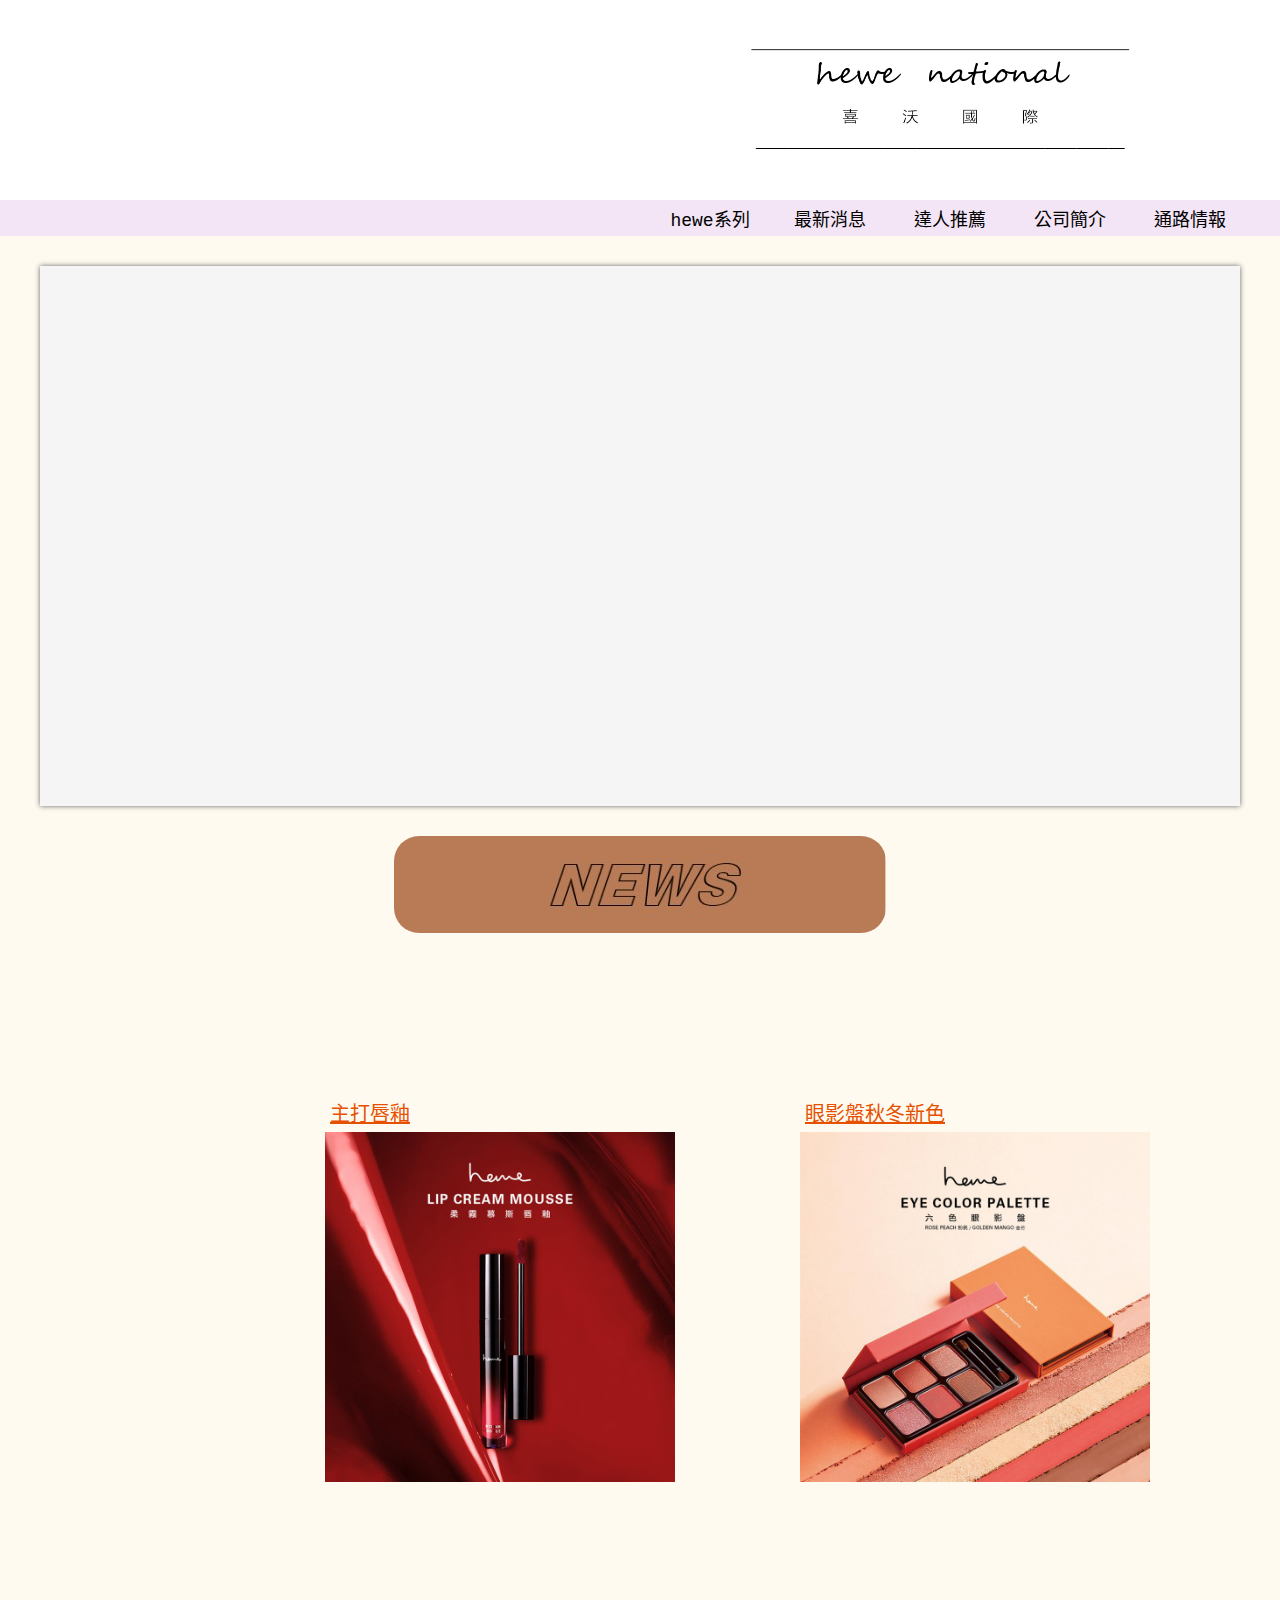
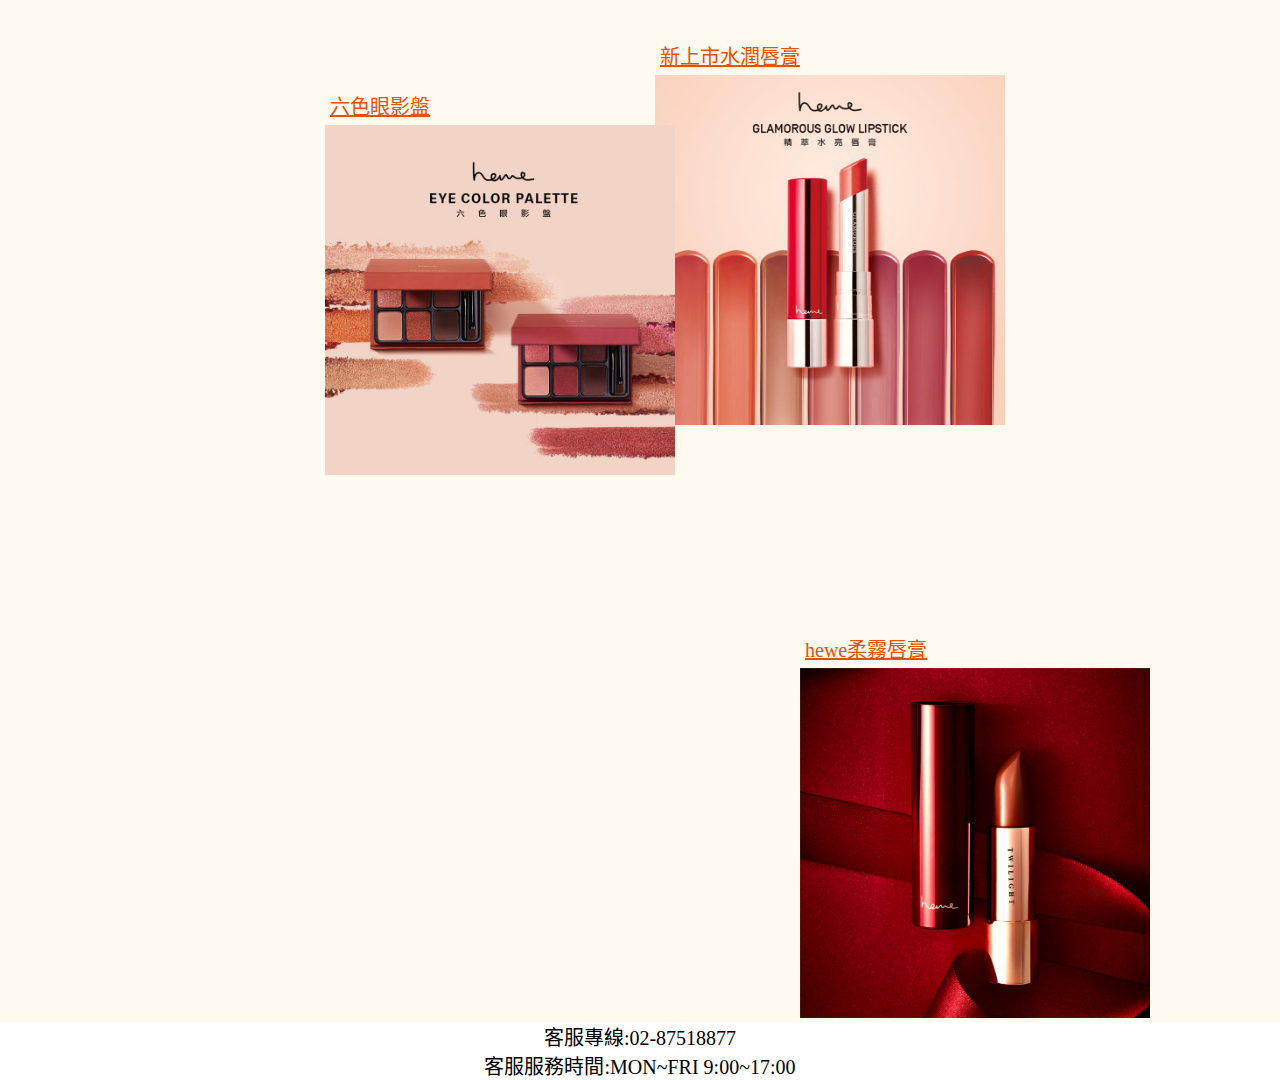
<file: index.html>
<!DOCTYPE html>
<html lang="zh-TW">

<head>
    <title>hewe彩妝</title>
    <meta charset="utf-8">
    <link href="css/site.css" rel="stylesheet" type="text/css">
    <link href="css/menu.css" rel="stylesheet" type="text/css">
    <link href="css/fig.css" rel="stylesheet" type="text/css">
    <link href="css/btn1.css" rel="stylesheet" type="text/css">
    <style>
        main {
            background-color: floralwhite;
        }

        .slider_container {
            margin: 30px auto;
            width: 1200px;
            height: 540px;
            position: relative;
            border: 0px solid;
            border-color: #fff;
            border-bottom-width: 0px;
            background-color: #f5f5f5;
            box-shadow: #666 0 0 5px;
        }

        .slider_container div {
            position: absolute;
            top: 0;
            left: 0;
            opacity: 0;
            filter: alpha(opacity=0);
        }

        .slider_container div {
            -webkit-animation: round 12.5s linear infinite;
            animation: round 12.5s linear infinite;
        }

        @-webkit-keyframes round {
            8% {
                opacity: 1;
                filter: alpha(opacity=100);
            }

            16% {
                opacity: 1;
                filter: alpha(opacity=100);
            }

            32% {
                opacity: 0;
                filter: alpha(opacity=0);
            }
        }

        @keyframes round {
            8% {
                opacity: 1;
                filter: alpha(opacity=100);
            }

            16% {
                opacity: 1;
                filter: alpha(opacity=100);
            }

            32% {
                opacity: 0;
                filter: alpha(opacity=0);
            }
        }

        .slider_container div:nth-child(5) {
            -webkit-animation-delay: 0s;
            animation-delay: 0s;
        }

        .slider_container div:nth-child(4) {
            -webkit-animation-delay: 2.5s;
            animation-delay: 2.5s;
        }

        .slider_container div:nth-child(3) {
            -webkit-animation-delay: 5s;
            animation-delay: 5s;
        }

        .slider_container div:nth-child(2) {
            -webkit-animation-delay: 7.5s;
            animation-delay: 7.5s;
        }

        .slider_container div:nth-child(1) {
            -webkit-animation-delay: 10s;
            animation-delay: 10s;
        }

        #ab {
            margin-left: 720px;
            width: 450px;
            height: 200px;
        }

        #aa {
            width: 1200px;
            height: 540px;
        }

        .slider_container span {
            color: #828282;
            background: floralwhite;
            position: absolute;
            left: 0%;
            top: 420px;
            width: 0;
            height: 0px;
            font-size: 25px;
            text-align: left;
            line-height: 200px;
            -webkit-transform: scaleY(0);
            -ms-transform: scaleY(0);
            transform: scaleY(0);
            -webkit-transition: all 0.5s ease-in-out;
            transition: all 0.5s ease-in-out;
        }

        .slider_container:hover span {
            width: 100%;
            -webkit-transform: scaleY(1);
            -ms-transform: scaleY(1);
            transform: scaleY(1);
        }

        .slider_container:hover div {
            -webkit-animation-play-state: paused;
            animation-play-state: paused;
        }

        #vv {
            border-radius: 25px;
        }

        #me {
            /*定義上一層ul li與下一層ul的距離*/
            z-index: 20;
            top: 100%;
            left: 0%;
        }
    </style>
</head>

<body>

    <div id="all">
        <header id="header">
            <div class="logo"><a href="index.html"><img id="ab" src="heme/national.png"></a></div>
        </header>
        <div id="menu-wrapper">
            <ul class="menu">
                <li><a href="index.html">hewe系列</a>
                    <ul>
                        <li><a href="tn-1.html">唇頰彩</a></li>
                        <li><a href="tn-3.html">底妝</a></li>
                        <li><a href="tn-2.html">眼彩</a></li>
                        <li><a href="#">保養</a></li>
                        <li><a href="#">清潔彩妝</a></li>
                    </ul>
                </li>
                <li><a href="tn-4.html">最新消息</a>
                </li>
                <li><a href="#">達人推薦</a>
                </li>
                <li><a href="#">公司簡介</a>
                    <ul>
                        <li><a href="#">喜樂有限公司</a>
                            <ul>
                                <li><a href="#">旗下品牌</a>
                                    <hr />
                                    <ul id="me">
                                        <li><a href="#">喜多指彩</a></li>
                                        <li><a href="#">喜可服飾</a></li>
                                        <li><a href="#">唯可女鞋</a></li>
                                    </ul>
                                </li>

                            </ul>

                        </li>
                        <li><a href="tn-1.html">總代理</a></li>

                    </ul>
                </li>
                <li><a href="#">通路情報</a>
                    <ul>
                        <li><a href="tn-1.html">全台門市</a></li>
                        <li><a href="#">蝦皮官網</a></li>
                    </ul>
                </li>

            </ul>
        </div>
        <div id="wrapper">

            <main>
                <div class="slider_container">
                    <div>
                        <img id="aa" src="heme/title.jpg" alt="pure css3 slider" />
                        <span class="info">定價240</span>
                    </div>

                    <div>
                        <img id="aa" src="heme/title2.jpg" alt="pure css3 slider" />
                        <span class="info">定價330</span>
                    </div>
                    <div>
                        <img id="aa" src="heme/title1.jpg" alt="pure css3 slider" />
                        <span class="info">定價240</span>
                    </div>
                    <div>
                        <img id="aa" src="heme/title3.jpg" alt="pure css3 slider" />
                        <span class="info">定價250</span>
                    </div>
                    <div>
                        <img id="aa" src="heme/title4.jpg" alt="pure css3 slider" />
                        <span class="info">定價360</span>
                    </div>
                </div>
                <div id="fig-wrapper">
                    <p class="title"><img src="heme/NEWS_.jpg" style="display:block; margin:auto;" id="vv"></p>
                    <section class="fig">
                        <p class="fig-title"><u>主打唇釉</u></p>
                        <a href="tn-1.html"><img class="fig-img" src="heme/fig1.jpg"></a>
                    </section>
                    <section class="fig1">
                        <p class="fig-title"><u>眼影盤秋冬新色</u></p>
                        <a href="tn-2.html"><img class="fig-img" src="heme/fig2.jpg"></a>
                    </section>
                    <section class="fig2">
                        <p class="fig-title"><u>新上市水潤唇膏</u></p>
                        <a href="tn-1.html"><img class="fig-img" src="heme/fig3.jpg"></a>
                    </section>
                    <section class="fig3">
                        <p class="fig-title"><u>六色眼影盤</u></p>
                        <a href="tn-2.html"><img class="fig-img" src="heme/fig4.jpg"></a>
                    </section>
                    <section class="fig4">
                        <p class="fig-title"><u>hewe柔霧唇膏</u></p>
                        <a href="tn-1.html"><img class="fig-img" src="heme/fig5.png"></a>
                    </section>
                </div>
            </main>
        </div>
        <footer id="footer">
            <p>客服專線:02-87518877</p>
            <p>客服服務時間:MON~FRI 9:00~17:00</p>
        </footer>
    </div>
</body></html>
</file>
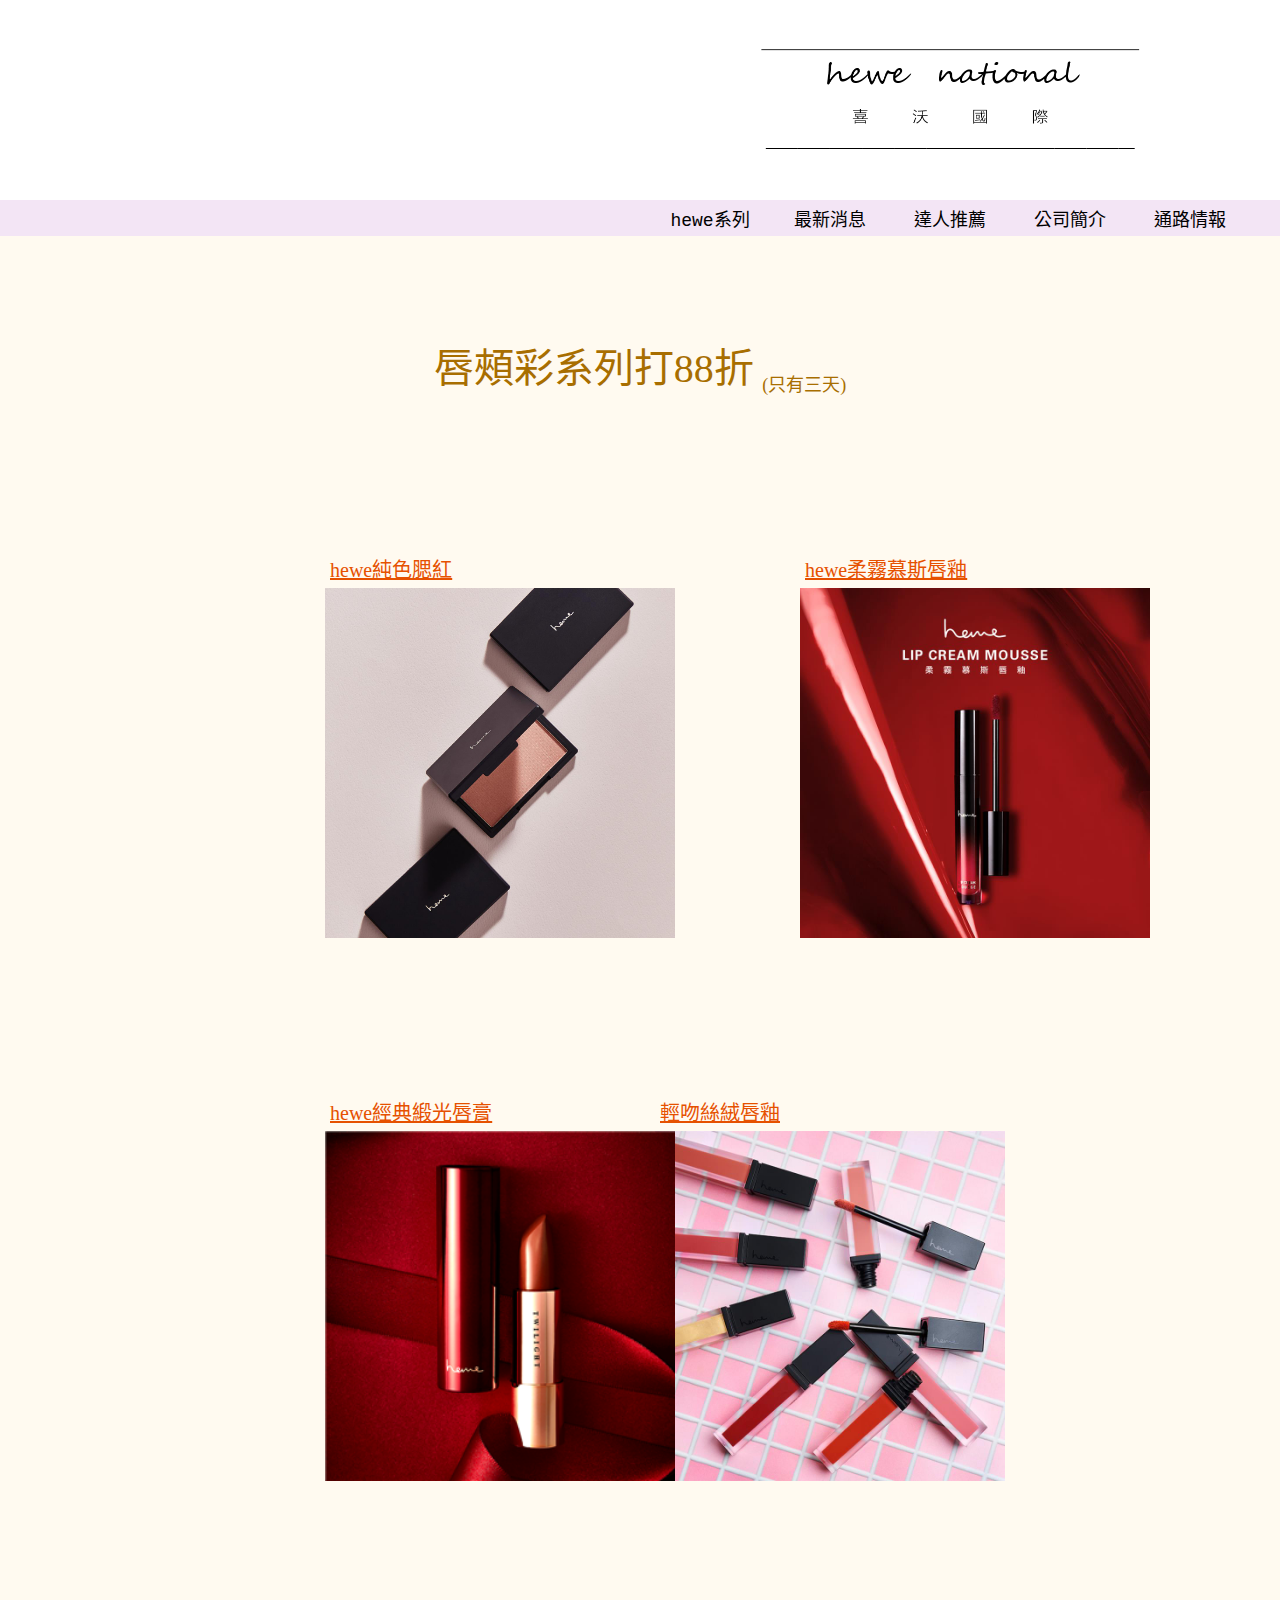
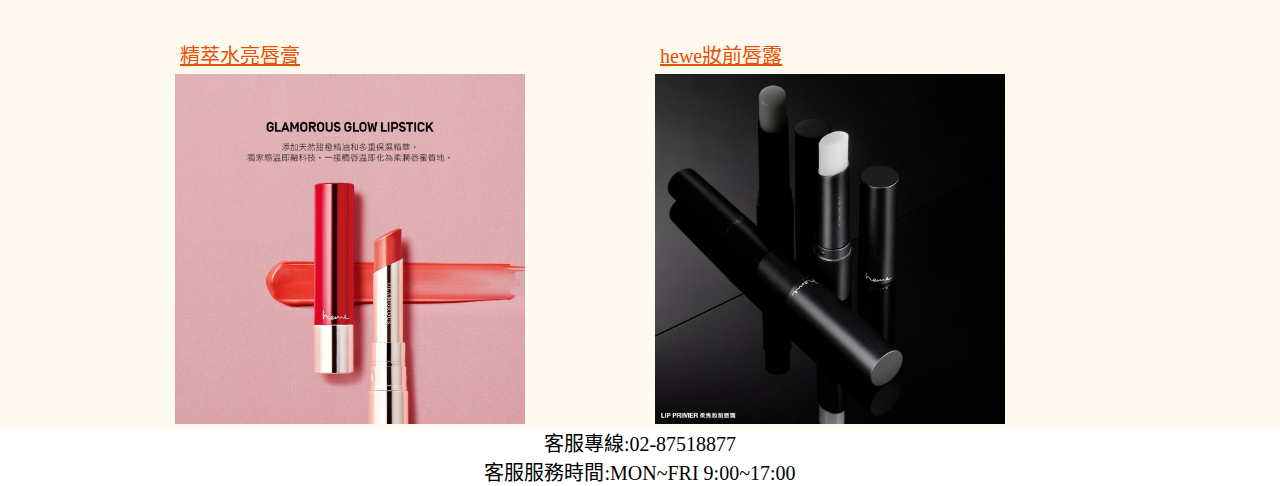
<file: tn-1.html>
<!DOCTYPE html>
<html lang="zh-TW">

<head>
    <title>hewe彩妝</title>
    <meta charset="utf-8">
    <link href="css/site.css" rel="stylesheet" type="text/css">
    <link href="css/menu.css" rel="stylesheet" type="text/css">
    <link href="css/fig.css" rel="stylesheet" type="text/css">
    <link href="css/btn1.css" rel="stylesheet" type="text/css">
    <style>
        main {
            background-color: floralwhite;
        }



        #ab {
            margin-left: 730px;
            width: 450px;
            height: 200px;
        }

        #aa {
            width: 1200px;
            height: 540px;
        }

        .cc {
            text-align: center;
            font-size: 40px;
            font-family: '微軟正黑體';
            margin-top: 100px;
            color: #A86E00;
        }
        #me {
            /*定義上一層ul li與下一層ul的距離*/
            z-index: 20;
            top: 100%;
            left: 0%;
        }

    </style>
</head>

<body>

    <div id="all">
        <header id="header">
            <div class="logo"><a href="index.html"><img id="ab" src="heme/national.png"></a></div>
        </header>
        <div id="menu-wrapper">
            <ul class="menu">
                <li><a href="index.html">hewe系列</a>
                    <ul>
                        <li><a href="tn-1.html">唇頰彩</a></li>
                        <li><a href="tn-3.html">底妝</a></li>
                        <li><a href="tn-2.html">眼彩</a></li>
                        <li><a href="#">保養</a></li>
                        <li><a href="#">清潔彩妝</a></li>
                    </ul>
                </li>
                <li><a href="tn-4.html">最新消息</a>
                </li>
                <li><a href="#">達人推薦</a>
                </li>
                <li><a href="tn.html">公司簡介</a>
                    <ul>
                        <li><a href="#">喜樂有限公司</a>
                            <ul>
                                <li><a href="#">旗下品牌</a>
                                    <hr />
                                    <ul id="me">
                                        <li><a href="#">喜多指彩</a></li>
                                        <li><a href="#">喜可服飾</a></li>
                                        <li><a href="#">唯可女鞋</a></li>
                                    </ul>
                                </li>

                            </ul>

                        </li>
                        <li><a href="tn-1.html">總代理</a></li>

                    </ul>
                </li>
                <li><a href="tn.html">通路情報</a>
                    <ul>
                        <li><a href="tn-1.html">全台門市</a></li>
                        <li><a href="#">蝦皮官網</a></li>
                    </ul>
                </li>

            </ul>
        </div>
        <div id="wrapper">

            <main>
                <p class="cc">唇頰彩系列打88折<sub>
                        <font size="4">(只有三天)</font>
                    </sub></p>
                <div id="fig-wrapper">
                    <section class="fig">
                        <p class="fig-title"><u>hewe純色腮紅</u></p>
                        <img class="fig-img" src="heme/clear.gif">
                    </section>
                    <section class="fig1">
                        <p class="fig-title"><u>hewe柔霧慕斯唇釉</u></p>
                        <img class="fig-img" src="heme/clear1.jpg">
                    </section>
                    <section class="fig2">
                        <p class="fig-title"><u>輕吻絲絨唇釉</u></p>
                        <img class="fig-img" src="heme/clear4.jpg">

                    </section>
                    <section class="fig">
                        <p class="fig-title"><u>hewe經典緞光唇膏</u></p>
                        <img class="fig-img" src="heme/clear2.jpg">
                    </section>
                    <section class="fig1">
                        <p class="fig-title"><u>精萃水亮唇膏</u></p>
                        <img class="fig-img" src="heme/clear3.jpg">
                    </section>
                    <section class="fig2">
                        <p class="fig-title"><u>hewe妝前唇露</u></p>
                        <img class="fig-img" src="heme/clear5.jpg">
                    </section>
                </div>
            </main>
        </div>
        <footer id="footer">
            <p>客服專線:02-87518877</p>
            <p>客服服務時間:MON~FRI 9:00~17:00</p>
        </footer>
    </div>
</body>

</html>
</file>
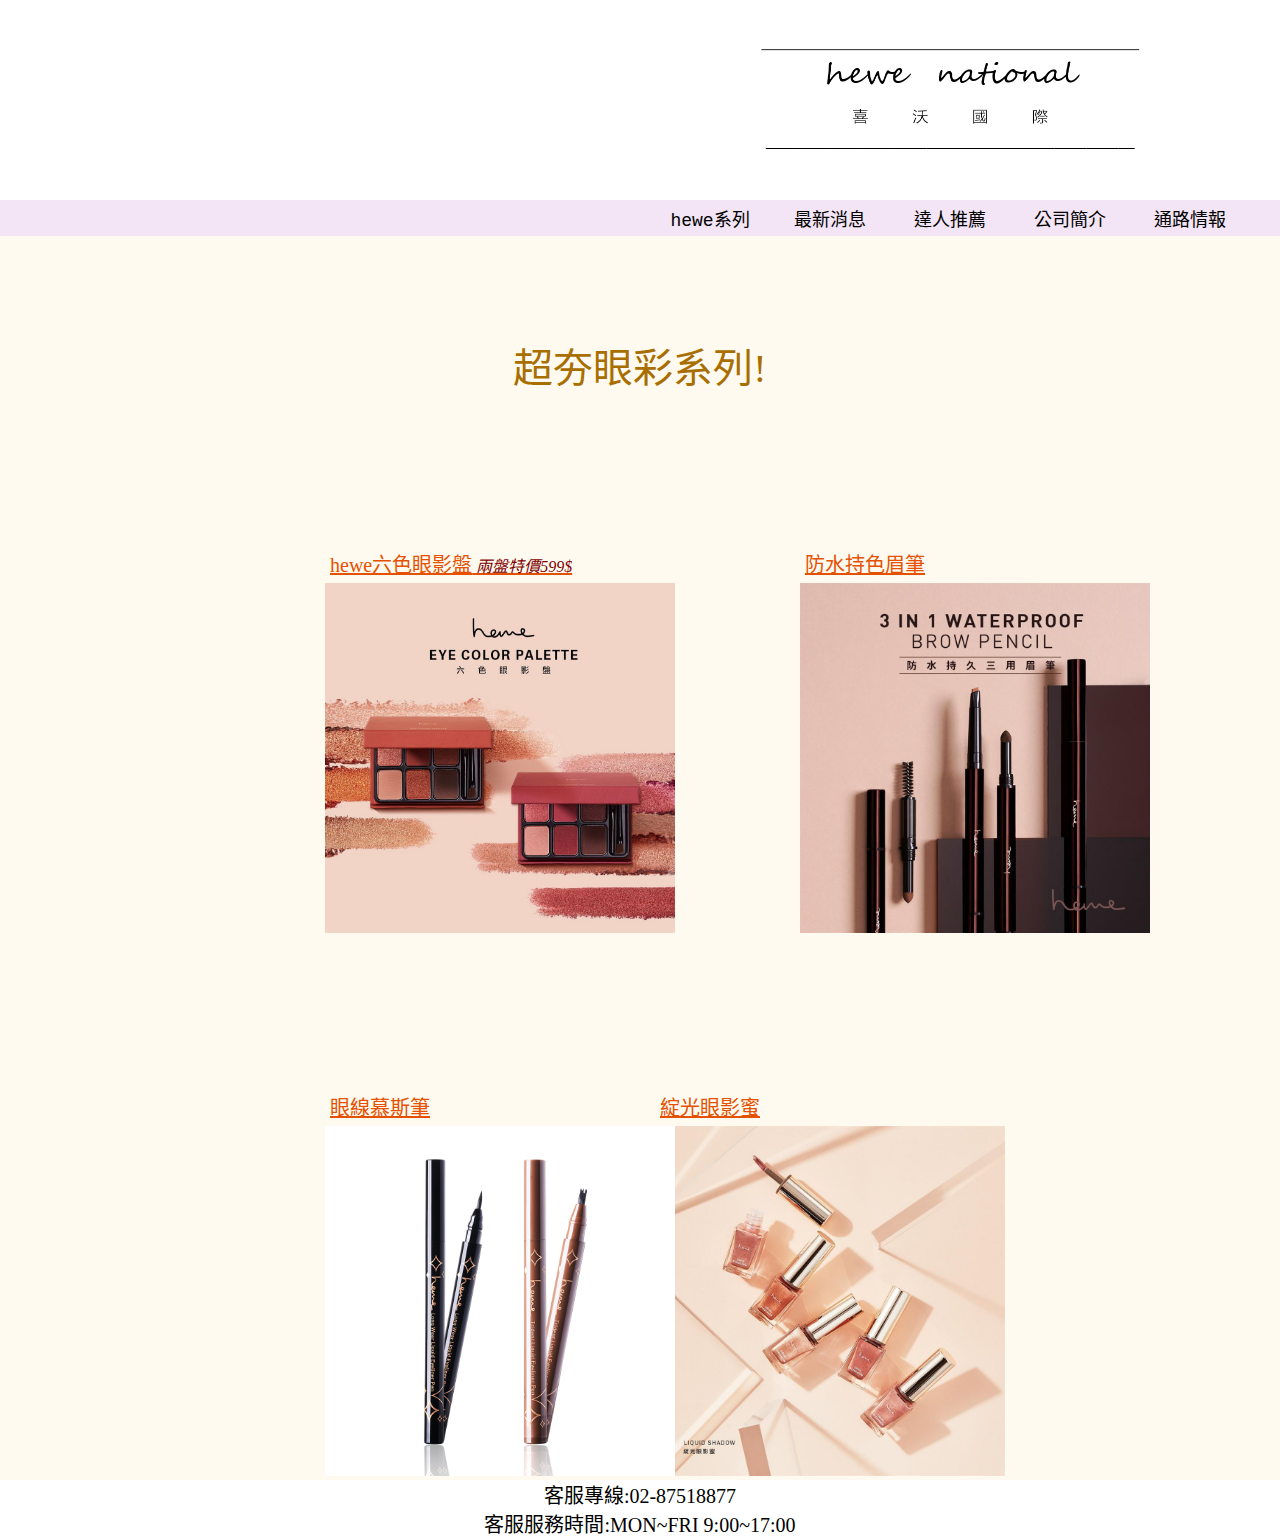
<file: tn-2.html>
<!DOCTYPE html>
<html lang="zh-TW">

<head>
    <title>hewe彩妝</title>
    <meta charset="utf-8">
    <link href="css/site.css" rel="stylesheet" type="text/css">
    <link href="css/menu.css" rel="stylesheet" type="text/css">
    <link href="css/fig.css" rel="stylesheet" type="text/css">
    <link href="css/btn1.css" rel="stylesheet" type="text/css">
    <style>
        main {
            background-color: floralwhite;
        }



        #ab {
            margin-left: 730px;
            width: 450px;
            height: 200px;
        }

        #aa {
            width: 1200px;
            height: 540px;
        }

        .cc {
            text-align: center;
            font-size: 40px;
            font-family: '微軟正黑體';
            margin-top: 100px;
            color: #A86E00;
        }
        #me {
            /*定義上一層ul li與下一層ul的距離*/
            z-index: 20;
            top: 100%;
            left: 0%;
        }
    </style>
</head>

<body>

    <div id="all">
        <header id="header">
            <div class="logo"><a href="index.html"><img id="ab" src="heme/national.png"></a></div>
        </header>
        <div id="menu-wrapper">
            <ul class="menu">
                <li><a href="index.html">hewe系列</a>
                    <ul>
                        <li><a href="tn-1.html">唇頰彩</a></li>
                        <li><a href="tn-3.html">底妝</a></li>
                        <li><a href="tn-2.html">眼彩</a></li>
                        <li><a href="#">保養</a></li>
                        <li><a href="#">清潔彩妝</a></li>
                    </ul>
                </li>
                <li><a href="tn-4.html">最新消息</a>
                </li>
                <li><a href="#">達人推薦</a>
                </li>
                <li><a href="tn.html">公司簡介</a>
                    <ul>
                        <li><a href="#">喜樂有限公司</a>
                            <ul>
                                <li><a href="#">旗下品牌</a>
                                    <hr />
                                    <ul id="me">
                                        <li><a href="#">喜多指彩</a></li>
                                        <li><a href="#">喜可服飾</a></li>
                                        <li><a href="#">唯可女鞋</a></li>
                                    </ul>
                                </li>

                            </ul>

                        </li>
                        <li><a href="tn-1.html">總代理</a></li>

                    </ul>
                </li>
                <li><a href="tn.html">通路情報</a>
                    <ul>
                        <li><a href="tn-1.html">全台門市</a></li>
                        <li><a href="#">蝦皮官網</a></li>
                    </ul>
                </li>

            </ul>
        </div>
        <div id="wrapper">

            <main>
                <p class="cc">超夯眼彩系列!</p>
                <div id="fig-wrapper">
                    <section class="fig">
                        <p class="fig-title"><u>hewe六色眼影盤<font size="3" color=#800000><i> 兩盤特價599$</i></font></u></p>
                        <img class="fig-img" src="heme/eye.jpg">
                    </section>
                    <section class="fig1">
                        <p class="fig-title"><u>防水持色眉筆</u></p>
                        <img class="fig-img" src="heme/eye1.jpeg">
                    </section>
                    <section class="fig2">
                        <p class="fig-title"><u>綻光眼影蜜</u></p>
                        <img class="fig-img" src="heme/eye2.jpg">
                    </section>
                    <section class="fig">
                        <p class="fig-title"><u>眼線慕斯筆</u></p>
                        <img class="fig-img" src="heme/eye3.jpg">
                    </section>
                </div>
            </main>
        </div>
        <footer id="footer">
            <p>客服專線:02-87518877</p>
            <p>客服服務時間:MON~FRI 9:00~17:00</p>
        </footer>
    </div>
</body></html>
</file>
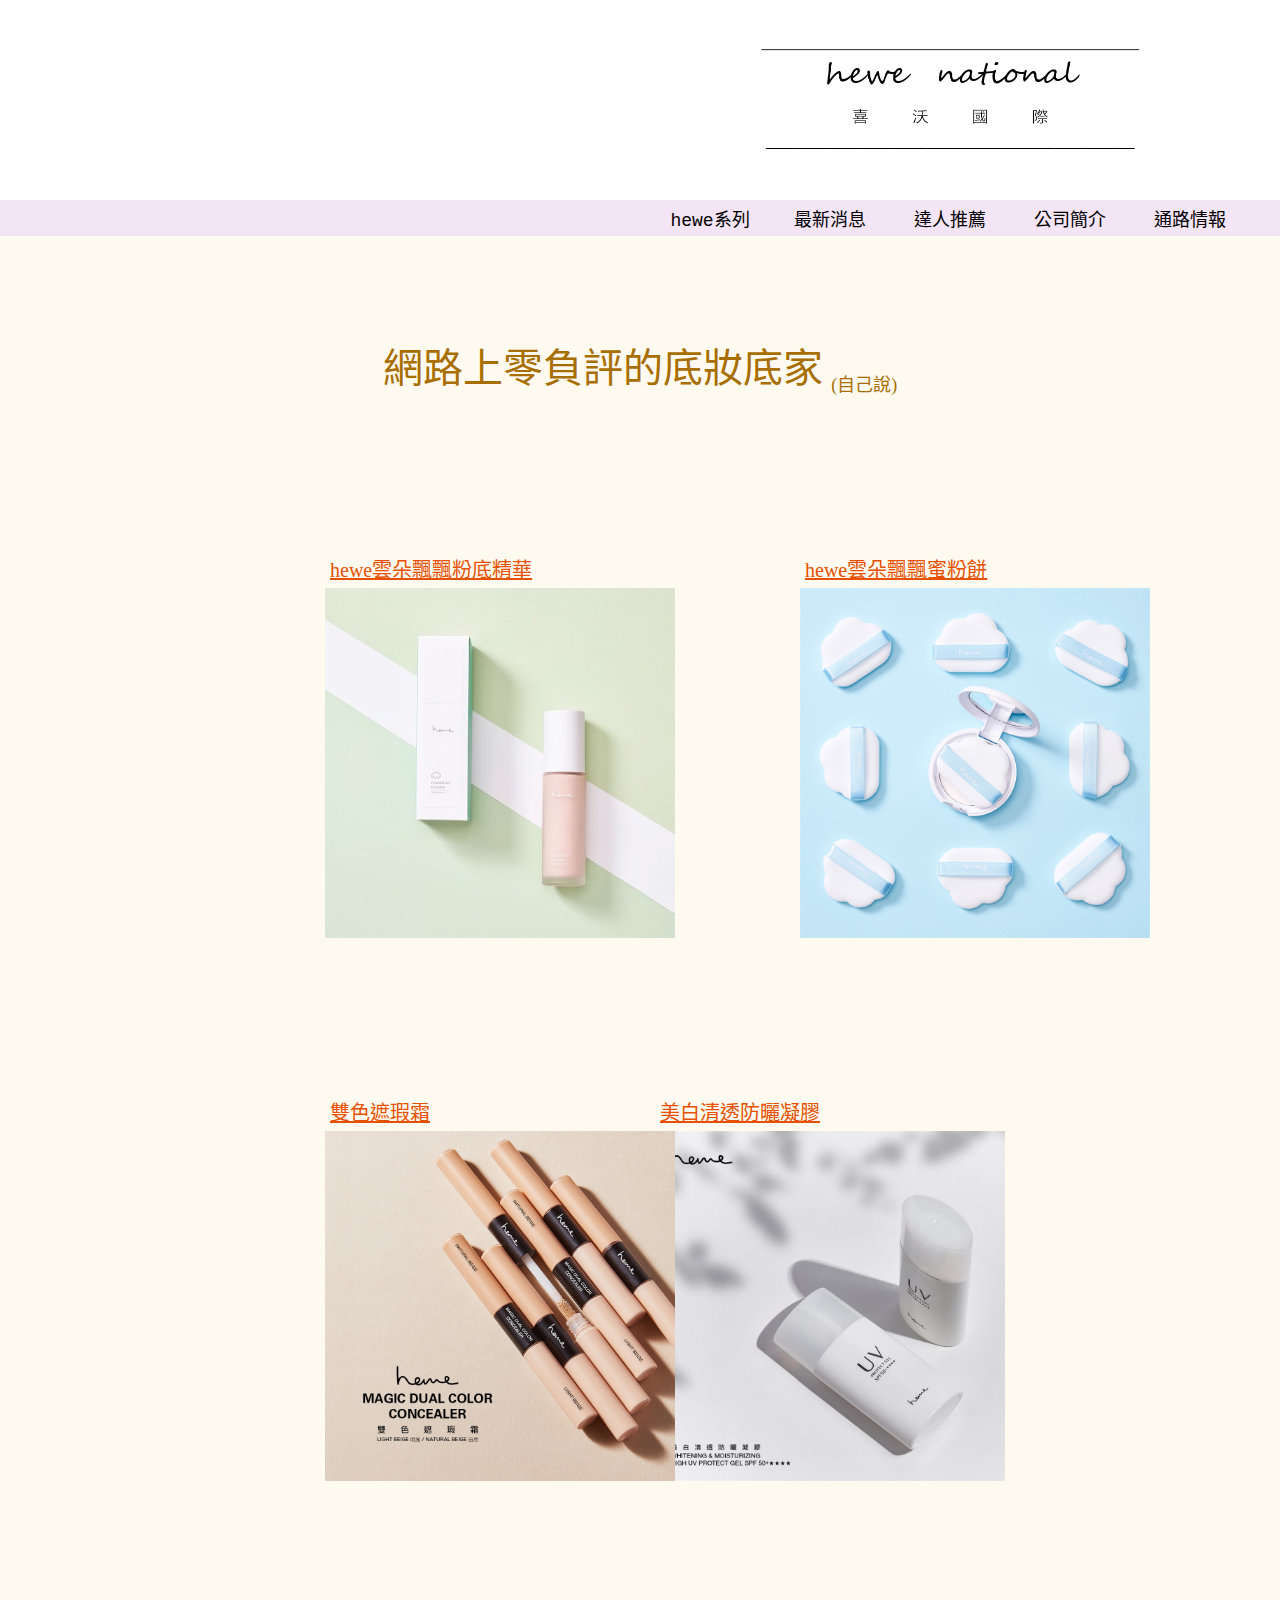
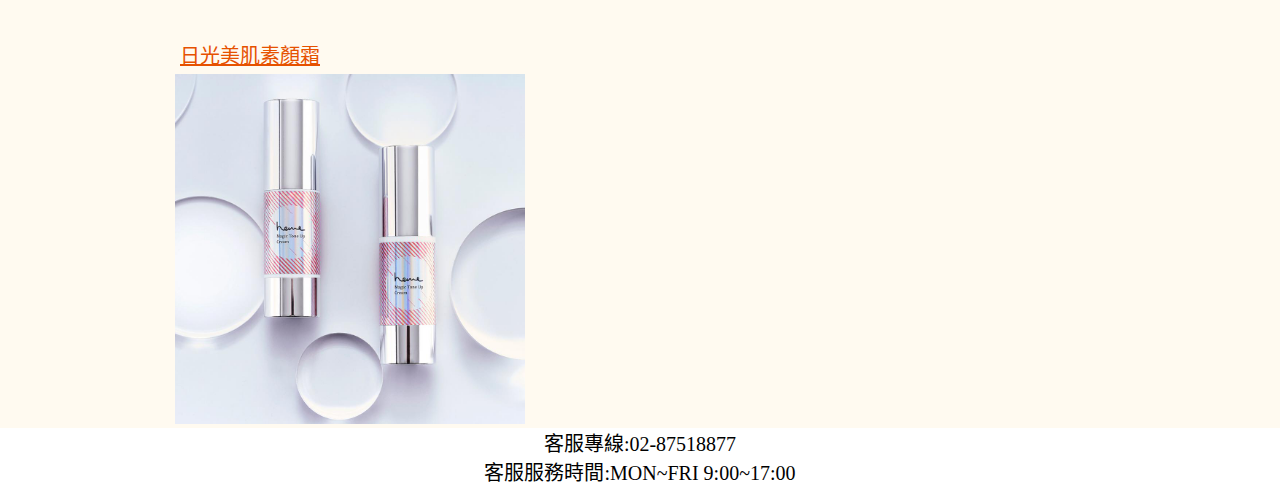
<file: tn-3.html>
<!DOCTYPE html>
<html lang="zh-TW">

<head>
    <title>hewe彩妝</title>
    <meta charset="utf-8">
    <link href="css/site.css" rel="stylesheet" type="text/css">
    <link href="css/menu.css" rel="stylesheet" type="text/css">
    <link href="css/fig.css" rel="stylesheet" type="text/css">
    <link href="css/btn1.css" rel="stylesheet" type="text/css">
    <style>
        main {
            background-color: floralwhite;
        }



        #ab {
            margin-left: 730px;
            width: 450px;
            height: 200px;
        }

        #aa {
            width: 1200px;
            height: 540px;
        }

        .cc {
            text-align: center;
            font-size: 40px;
            font-family: '微軟正黑體';
            margin-top: 100px;
            color: #A86E00;
        }
        #me {
            /*定義上一層ul li與下一層ul的距離*/
            z-index: 20;
            top: 100%;
            left: 0%;
        }
    </style>
</head>

<body>

    <div id="all">
        <header id="header">
            <div class="logo"><a href="index.html"><img id="ab" src="heme/national.png"></a></div>
        </header>
        <div id="menu-wrapper">
            <ul class="menu">
                <li><a href="index.html">hewe系列</a>
                    <ul>
                        <li><a href="tn-1.html">唇頰彩</a></li>
                        <li><a href="tn-3.html">底妝</a></li>
                        <li><a href="tn-2.html">眼彩</a></li>
                        <li><a href="#">保養</a></li>
                        <li><a href="#">清潔彩妝</a></li>
                    </ul>
                </li>
                <li><a href="tn-4.html">最新消息</a>
                </li>
                <li><a href="#">達人推薦</a>
                </li>
                <li><a href="tn.html">公司簡介</a>
                    <ul>
                        <li><a href="#">喜樂有限公司</a>
                            <ul>
                                <li><a href="#">旗下品牌</a>
                                    <hr />
                                    <ul id="me">
                                        <li><a href="#">喜多指彩</a></li>
                                        <li><a href="#">喜可服飾</a></li>
                                        <li><a href="#">唯可女鞋</a></li>
                                    </ul>
                                </li>

                            </ul>

                        </li>
                        <li><a href="tn-1.html">總代理</a></li>

                    </ul>
                </li>
                <li><a href="tn.html">通路情報</a>
                    <ul>
                        <li><a href="tn-1.html">全台門市</a></li>
                        <li><a href="#">蝦皮官網</a></li>
                    </ul>
                </li>

            </ul>
        </div>
        <div id="wrapper">

            <main>
                <p class="cc">網路上零負評的底妝底家<sub>
                        <font size="4">(自己說)</font>
                    </sub></p>
                <div id="fig-wrapper">
                    <section class="fig">
                        <p class="fig-title"><u>hewe雲朵飄飄粉底精華</u></p>
                        <img class="fig-img" src="heme/mk.jpeg">
                    </section>
                    <section class="fig1">
                        <p class="fig-title"><u>hewe雲朵飄飄蜜粉餅</u></p>
                        <img class="fig-img" src="heme/mk1.jpg">
                    </section>
                    <section class="fig2">
                        <p class="fig-title"><u>美白清透防曬凝膠</u></p>
                        <img class="fig-img" src="heme/mk2.jpeg">
                    </section>
                    <section class="fig">
                        <p class="fig-title"><u>雙色遮瑕霜</u></p>
                        <img class="fig-img" src="heme/mk3.jpg">
                    </section>
                    <section class="fig1">
                        <p class="fig-title"><u>日光美肌素顏霜</u></p>
                        <img class="fig-img" src="heme/mk4.jpg">
                    </section>
                </div>
            </main>
        </div>
        <footer id="footer">
            <p>客服專線:02-87518877</p>
            <p>客服服務時間:MON~FRI 9:00~17:00</p>
        </footer>
    </div>
</body></html>
</file>
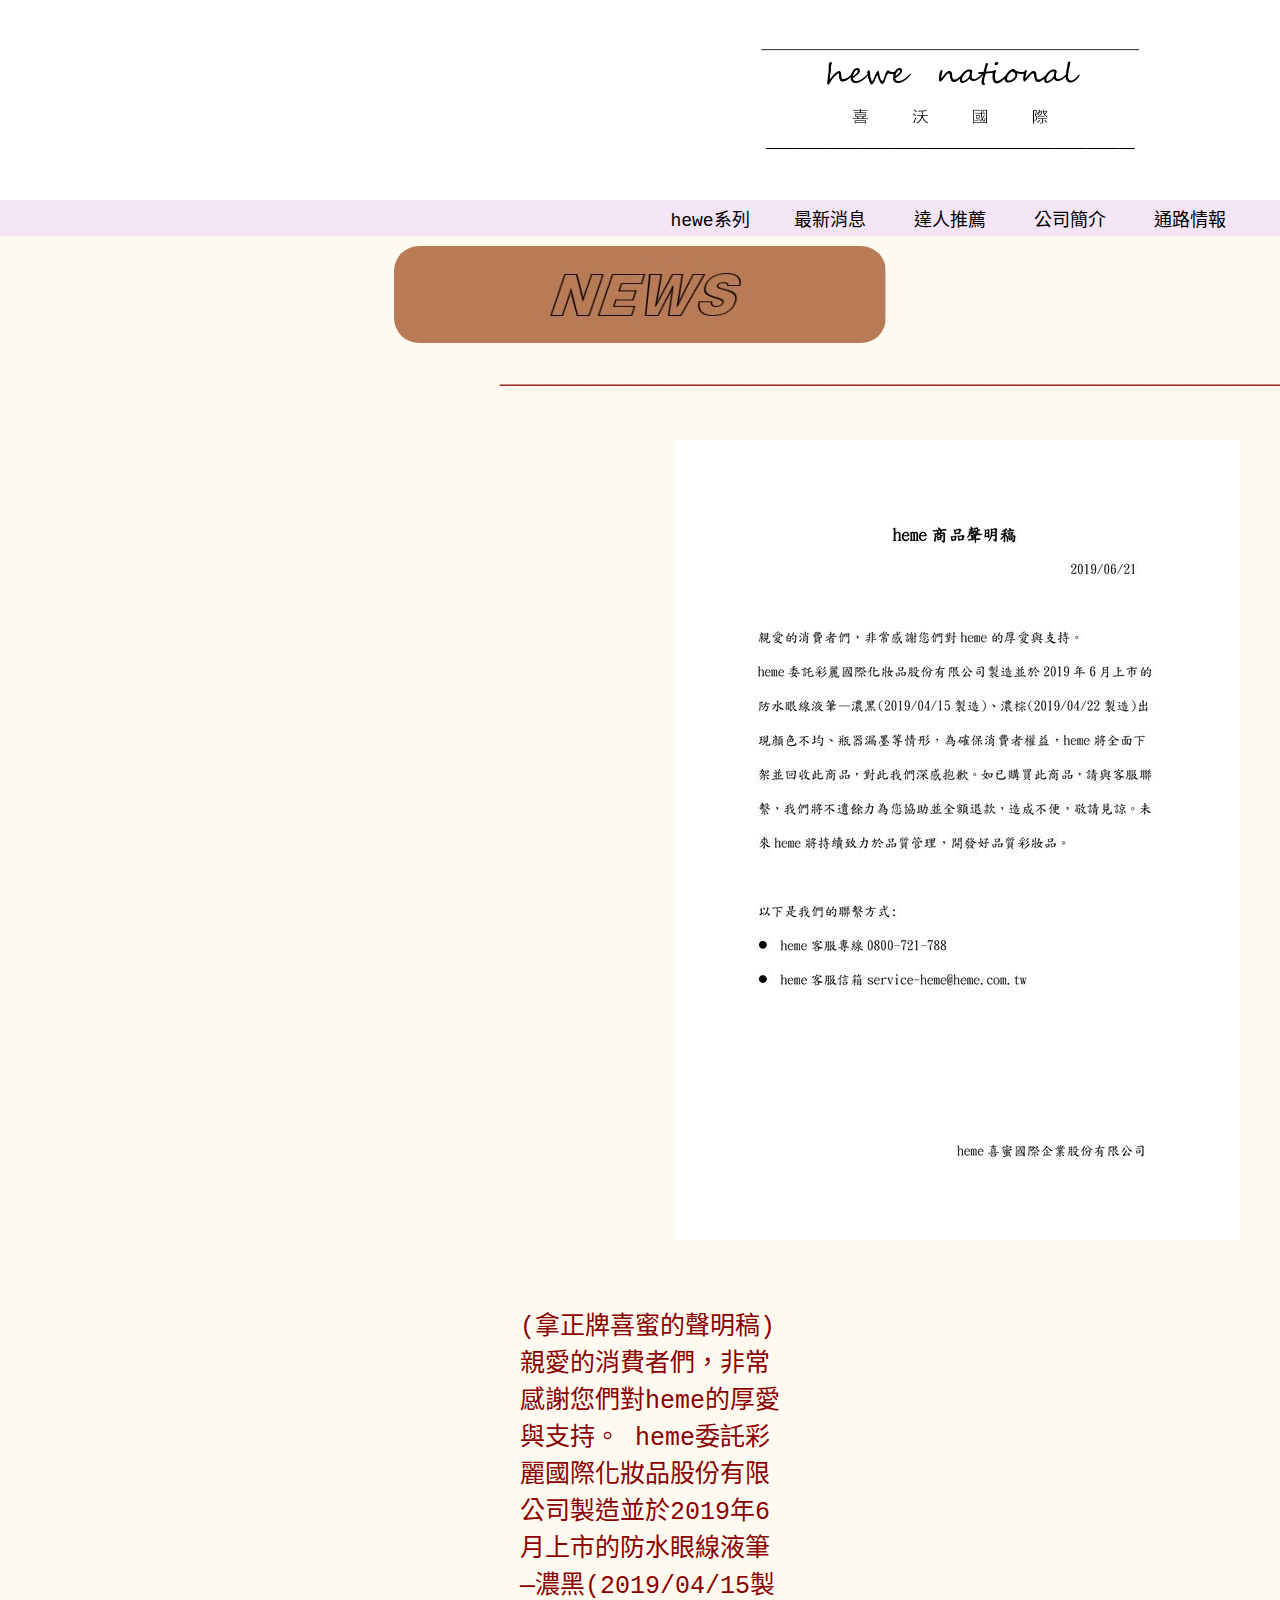
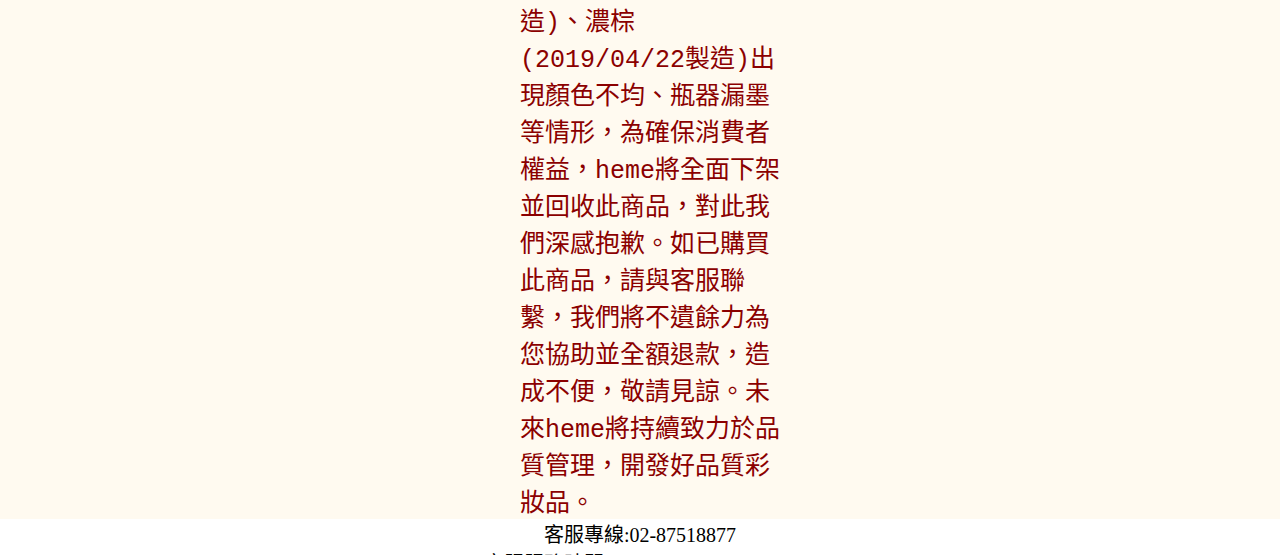
<file: tn-4.html>
<!DOCTYPE html>
<html lang="zh-TW">

<head>
    <title>hewe彩妝</title>
    <meta charset="utf-8">
    <link href="css/site.css" rel="stylesheet" type="text/css">
    <link href="css/menu.css" rel="stylesheet" type="text/css">
    <link href="css/fig.css" rel="stylesheet" type="text/css">
    <link href="css/btn1.css" rel="stylesheet" type="text/css">
    <style>
        main {
            background-color: floralwhite;
        }



        #ab {
            margin-left: 730px;
            width: 450px;
            height: 200px;
        }

        #aa {
            width: 1200px;
            height: 540px;
        }



        #vv {
            border-radius: 25px;
            margin-bottom: 500px;
        }

        #zz {
            margin-left: 500px;
        }

        #xx {
            margin-left: 520px;
            margin-right: 500px;
            margin-top: 300px;
            font-family: monospace;
            font-size: 25px;
            color: darkred;
        }

        #me {
            /*定義上一層ul li與下一層ul的距離*/
            z-index: 20;
            top: 100%;
            left: 0%;
        }

    </style>
</head>

<body>

    <div id="all">
        <header id="header">
            <div class="logo"><a href="index.html"><img id="ab" src="heme/national.png"></a></div>
        </header>
        <div id="menu-wrapper">
            <ul class="menu">
                <li><a href="index.html">hewe系列</a>
                    <ul>
                        <li><a href="tn-1.html">唇頰彩</a></li>
                        <li><a href="tn-3.html">底妝</a></li>
                        <li><a href="tn-2.html">眼彩</a></li>
                        <li><a href="#">保養</a></li>
                        <li><a href="#">清潔彩妝</a></li>
                    </ul>
                </li>
                <li><a href="tn-4.html">最新消息</a>
                </li>
                <li><a href="#">達人推薦</a>
                </li>
                <li><a href="tn.html">公司簡介</a>
                    <ul>
                        <li><a href="#">喜樂有限公司</a>
                            <ul>
                                <li><a href="#">旗下品牌</a>
                                    <hr />
                                    <ul id="me">
                                        <li><a href="#">喜多指彩</a></li>
                                        <li><a href="#">喜可服飾</a></li>
                                        <li><a href="#">唯可女鞋</a></li>
                                    </ul>
                                </li>

                            </ul>

                        </li>
                        <li><a href="tn-1.html">總代理</a></li>

                    </ul>
                </li>
                <li><a href="tn.html">通路情報</a>
                    <ul>
                        <li><a href="tn-1.html">全台門市</a></li>
                        <li><a href="#">蝦皮官網</a></li>
                    </ul>
                </li>

            </ul>
        </div>
        <div id="wrapper">

            <main>
                <p class="title"><img src="heme/NEWS_.jpg" style="display:block; margin:auto;" id="vv"></p>
                <p>
                    <font color=brown size="6" id="zz">__________________________________________________________</font>
                </p>
                <div id="fig-wrapper">
                    <section class="fig5">
                        <img src="heme/sound.jpg"></section>

                </div>
                <p id="xx"> (拿正牌喜蜜的聲明稿)親愛的消費者們，非常感謝您們對heme的厚愛與支持。
                    heme委託彩麗國際化妝品股份有限公司製造並於2019年6月上市的防水眼線液筆—濃黑(2019/04/15製造)、濃棕(2019/04/22製造)出現顏色不均、瓶器漏墨等情形，為確保消費者權益，heme將全面下架並回收此商品，對此我們深感抱歉。如已購買此商品，請與客服聯繫，我們將不遺餘力為您協助並全額退款，造成不便，敬請見諒。未來heme將持續致力於品質管理，開發好品質彩妝品。


                </p>
            </main>
        </div>
        <footer id="footer">
            <p>客服專線:02-87518877</p>
            <p>客服服務時間:MON~FRI 9:00~17:00</p>
        </footer>
    </div>
</body>

</html>
</file>
<file: css/site.css>
* {
        margin: 0;
    }

    a {
        text-decoration: none;
    }


    #header {
        height: 200px;
        width: 200px;
        background-color: white;
    }

    #logo1 {
        background-image: url(../img/logo-001.png);
        background-repeat: no-repeat;
    }

    #menu-wrapper {
        padding-left: 610px;
        background-color: #F3E5F5;
    }



    main {
        float: left;
        width: 100%;
        background-color: #a7c479;
    }

    main .title {
        font: 32px bold;
        margin: 10px 20px;
        color: #283a03;
    }

    #footer {
        height: 10px;
        background-color: brown;
        text-align: center;
        font-size: 20px;
        font-family: '微軟正黑體';
    }
</file>
<file: css/menu.css>
.menu {
    font-family: monospace;
    font-size: 18px;

}

.menu > li {
    /*子選擇器，只有第一層*/
    float: left;
}

.menu li {
    position: relative;
    padding: 0px;
    width: 120px;
    list-style-type: none;

}

.menu ul {
    margin: 0;
    padding: 0;
    list-style-type: none;
    position: absolute;
    z-index: 10;
    top: 100%;
    display: none;
    /*預設ul不顯示*/
}

.menu ul li > ul {
    /*定義上一層ul li與下一層ul的距離*/
    z-index: 20;
    top: 50%;
    left: 100%;
}

.menu a {
    display: block;
    padding: 5px;
    text-decoration: none;
    text-align: center;
    background-color: #F3E5F5;
    background-size: cover;
    color: black;
}

.menu a:hover {
    background-image: url(../heme/menu.jpg);
    background-size: cover;
    color: white;
}

.menu li:hover > ul {
    display: block;
    /*移動到li，li下一層的ul才顯示*/
}

.menu:after {
    content: "";
    display: block;
    clear: both;
}
</file>
<file: css/fig.css>
.fig {
    float: left;
    width: 300px;
    margin-left: 325px;
    margin-top: 150px;
}

.fig1 {
    float: left;
    width: 300px;
    margin-left: 175px;
    margin-top: 150px;
}

.fig2 {
    float: right;
    width: 300px;
    margin-top: 150px;
    margin-right: 325px;
}

.fig3 {
    float: left;
    width: 300px;
    margin-left: 325px;
    margin-top: 200px;
}

.fig4 {
    float: left;
    width: 300px;
    margin-left: 175px;
    margin-top: 200px;
}

.fig5 {
    float: left;
    height: 565px;
    width: 800px;
    margin-left: 675px;
    margin-top: 50px;
}

.fig-title {
    font-size: 20px;
    font-family: '微軟正黑體';
    color: #E65100;
    padding: 5px;
}

.fig-img {
    margin: 0;
    height: 350px;
    width: 350px;

}

#fig-wrapper:after {
    content: "";
    display: block;
    clear: both;
}
</file>
<file: css/btn1.css>
.btn1{
    display:block;
    width:120px;
    padding: 5px 0;
    margin:5px;
    font-size: 18px;
    background-color: white;
    color:black;
    border: 2px orange solid;
    border-radius: 10px;
    -webkit-transition: 0.5s;
    transition: 0.5s;
}
.btn1:hover{
    background-color: darkorange;
    color:blue;
    cursor: pointer;
}
</file>
